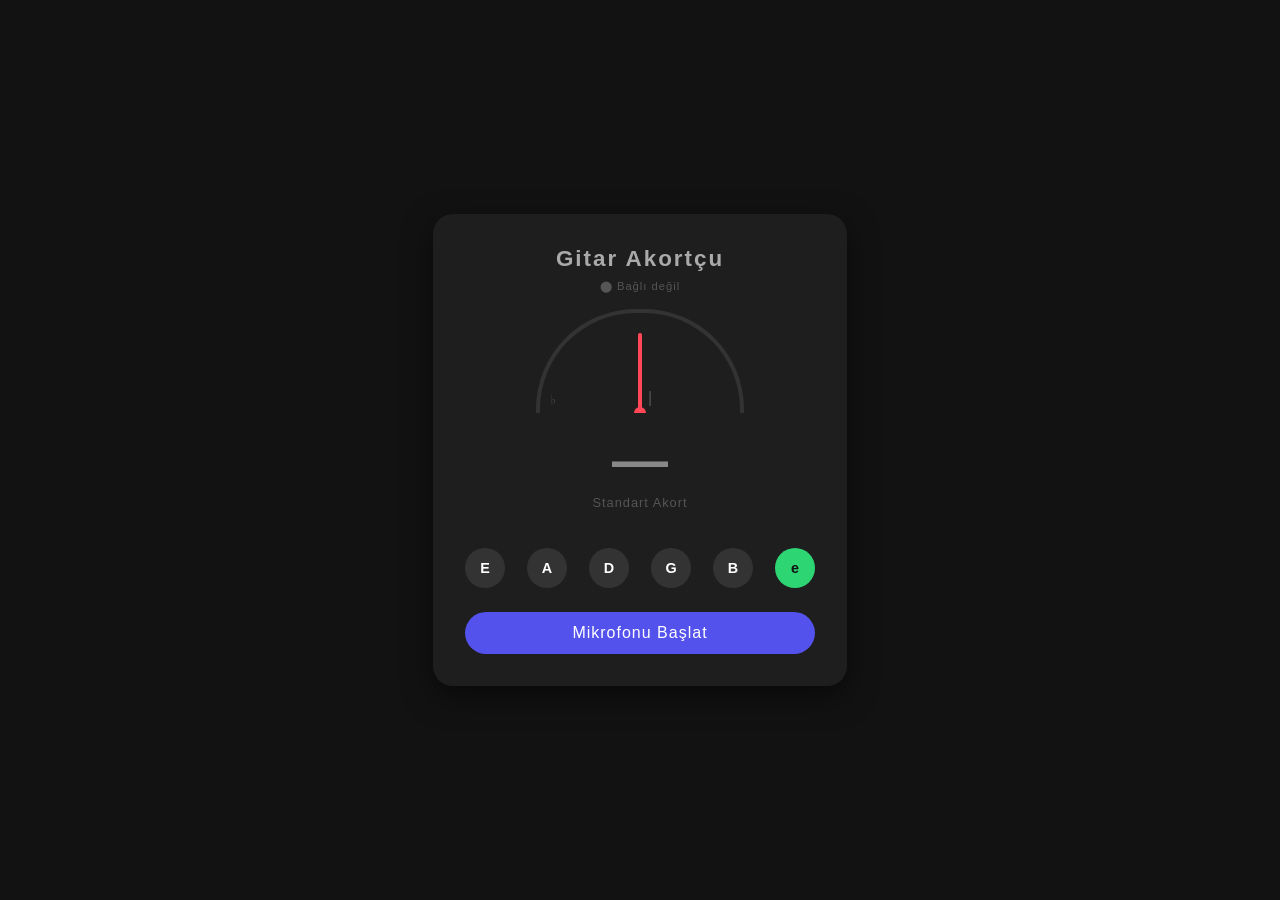
<file: index.html>
<!DOCTYPE html>
<html lang="tr">
<head>
    <meta charset="UTF-8">
    <meta name="viewport" content="width=device-width, initial-scale=1.0">
    <title>Gitar Akort Uygulaması</title>
    <link rel="stylesheet" href="style.css">
</head>
<body>

    <div class="tuner-container">
        <h1>Gitar Akortçu</h1>

        <div class="ws-status" id="ws-status">⬤ Bağlı değil</div>

        <div class="gauge">
            <div class="gauge-marks">
                <span class="mark mark-left">♭</span>
                <span class="mark mark-center">|</span>
                <span class="mark mark-right">♯</span>
            </div>
            <div class="needle" id="needle"></div>
            <div class="center-point"></div>
        </div>

        <div class="note-display">
            <span id="current-note">—</span>
            <p id="status-text">Standart Akort</p>
            <small id="freq-text"></small>
        </div>

        <div class="strings">
            <button class="string-btn" onclick="selectString(0)">E</button>
            <button class="string-btn" onclick="selectString(1)">A</button>
            <button class="string-btn" onclick="selectString(2)">D</button>
            <button class="string-btn" onclick="selectString(3)">G</button>
            <button class="string-btn" onclick="selectString(4)">B</button>
            <button class="string-btn active" onclick="selectString(5)">e</button>
        </div>

        <button class="start-btn" id="start-btn" onclick="toggleMic()">
            Mikrofonu Başlat
        </button>
    </div>

    <script>
        const WS_PROTO = location.protocol === 'https:' ? 'wss' : 'ws';
        const WS_URL   = WS_PROTO + '://' + location.host + '/ws';

        let ws          = null;
        let micRunning  = false;
        let audioCtx    = null;
        let micSource   = null;
        let processor   = null;
        let micStream   = null;
        let selectedStr = 5;
        const CHUNK     = 4096;

        function selectString(i) {
            selectedStr = i;
            document.querySelectorAll('.string-btn').forEach((b, j) =>
                b.classList.toggle('active', j === i)
            );
        }

        async function toggleMic() {
            if (!micRunning) await startMic();
            else             stopMic();
        }

        async function startMic() {
            ws = new WebSocket(WS_URL);
            ws.binaryType = 'arraybuffer';

            const opened = await new Promise(resolve => {
                ws.onopen  = () => resolve(true);
                ws.onerror = () => resolve(false);
            });

            if (!opened) {
                setWsIndicator('error');
                setStatus('Sunucuya bağlanılamadı!', 'error');
                return;
            }

            setWsIndicator('ok');

            try {
                micStream = await navigator.mediaDevices.getUserMedia({ audio: true });
            } catch(e) {
                setStatus('Mikrofon izni reddedildi!', 'error');
                ws.close();
                return;
            }

            audioCtx  = new AudioContext({ sampleRate: 44100 });
            micSource = audioCtx.createMediaStreamSource(micStream);
            processor = audioCtx.createScriptProcessor(CHUNK, 1, 1);

            processor.onaudioprocess = (e) => {
                if (ws.readyState !== WebSocket.OPEN) return;
                const samples = e.inputBuffer.getChannelData(0);
                ws.send(samples.buffer);
            };

            micSource.connect(processor);
            processor.connect(audioCtx.destination);

            ws.onmessage = (ev) => {
                try { handleData(JSON.parse(ev.data)); } catch(_) {}
            };

            ws.onclose = () => stopMic();

            micRunning = true;
            document.getElementById('start-btn').textContent = 'Durdur';
            document.getElementById('start-btn').classList.add('active');
        }

        function stopMic() {
            if (processor) { processor.disconnect(); processor = null; }
            if (micSource) { micSource.disconnect();  micSource = null; }
            if (audioCtx)  { audioCtx.close();        audioCtx  = null; }
            if (micStream) { micStream.getTracks().forEach(t => t.stop()); micStream = null; }
            if (ws && ws.readyState === WebSocket.OPEN) ws.close();

            micRunning = false;
            document.getElementById('start-btn').textContent = 'Mikrofonu Başlat';
            document.getElementById('start-btn').classList.remove('active');
            setWsIndicator('off');
            resetUI();
        }

        function setWsIndicator(state) {
            const el  = document.getElementById('ws-status');
            const map = {
                ok:    ['⬤ Bağlandı',    'ws-status ok'],
                error: ['⬤ Hata',        'ws-status error'],
                off:   ['⬤ Bağlı değil', 'ws-status'],
            };
            const [text, cls] = map[state] || map.off;
            el.textContent = text;
            el.className   = cls;
        }

        function handleData(data) {
            if (data.silent) {
                setNeedle(0);
                setStatus('Ses bekleniyor...', '');
                return;
            }
            const { note, octave, cents, freq } = data;
            document.getElementById('current-note').textContent = note + octave;
            document.getElementById('freq-text').textContent    = freq + ' Hz';
            setNeedle(cents);
            if      (Math.abs(cents) <= 5) setStatus('Tam Akort',   'in-tune');
            else if (cents > 5)            setStatus('Teli Gevset', 'sharp');
            else                           setStatus('Teli Ger',    'flat');
        }

        function setNeedle(cents) {
            const angle = Math.max(-75, Math.min(75, cents * 1.5));
            document.getElementById('needle').style.transform =
                'translateX(-50%) rotate(' + angle + 'deg)';
        }

        function setStatus(text, cls) {
            document.getElementById('status-text').textContent = text;
            document.getElementById('current-note').className  = cls;
        }

        function resetUI() {
            document.getElementById('current-note').textContent = '—';
            document.getElementById('current-note').className   = '';
            document.getElementById('freq-text').textContent    = '';
            setStatus('Standart Akort', '');
            setNeedle(0);
        }
    </script>
</body>
</html>
</file>
<file: style.css>
body {
    background-color: #121212;
    color: white;
    font-family: 'Segoe UI', sans-serif;
    display: flex;
    justify-content: center;
    align-items: center;
    height: 100vh;
    margin: 0;
}

.tuner-container {
    text-align: center;
    background: #1e1e1e;
    padding: 2rem;
    border-radius: 20px;
    box-shadow: 0 10px 30px rgba(0,0,0,0.5);
    width: 350px;
}

h1 {
    margin: 0 0 0.5rem;
    font-size: 1.4rem;
    letter-spacing: 2px;
    color: #aaa;
}

/* ─── Bağlantı durumu ─────────────────────────────────── */
.ws-status {
    font-size: 0.7rem;
    letter-spacing: 1px;
    color: #555;
    margin-bottom: 1rem;
    transition: color 0.3s;
}

.ws-status.ok    { color: #2ed573; }
.ws-status.error { color: #ff4757; }

/* ─── Gauge ───────────────────────────────────────────── */
.gauge {
    position: relative;
    width: 200px;
    height: 100px;
    border: 4px solid #333;
    border-bottom: none;
    border-radius: 100px 100px 0 0;
    margin: 0 auto 0;
    overflow: hidden;
}

/* İşaret çizgileri */
.gauge-marks {
    position: absolute;
    bottom: 6px;
    left: 0;
    width: 100%;
    display: flex;
    justify-content: space-between;
    padding: 0 10px;
    font-size: 13px;
    color: #444;
    pointer-events: none;
}

.mark-center {
    position: absolute;
    left: 50%;
    transform: translateX(-50%);
    bottom: 0;
    font-size: 16px;
    color: #555;
}

/* İğne */
.needle {
    position: absolute;
    bottom: 0;
    left: 50%;
    width: 4px;
    height: 80px;
    background: #ff4757;
    transform-origin: bottom center;
    transform: translateX(-50%) rotate(0deg);
    transition: transform 0.15s ease-out;
    border-radius: 2px 2px 0 0;
}

.center-point {
    position: absolute;
    bottom: -6px;
    left: 50%;
    width: 12px;
    height: 12px;
    background: #ff4757;
    border-radius: 50%;
    transform: translateX(-50%);
}

/* ─── Nota ekranı ─────────────────────────────────────── */
.note-display {
    margin: 1rem 0 0.5rem;
    min-height: 90px;
}

.note-display #current-note {
    font-size: 3.5rem;
    font-weight: bold;
    display: block;
    color: #888;
    transition: color 0.2s;
    line-height: 1.1;
}

/* Akort durumuna göre renkler */
.note-display #current-note.in-tune { color: #2ed573; }
.note-display #current-note.sharp   { color: #00d9ff; }
.note-display #current-note.flat    { color: #ffa502; }
.note-display #current-note.error   { color: #ff4757; }

.note-display p {
    margin: 4px 0 2px;
    font-size: 0.8rem;
    color: #555;
    letter-spacing: 1px;
}

.note-display small {
    font-size: 0.75rem;
    color: #444;
    letter-spacing: 1px;
    display: block;
    height: 16px;
}

/* ─── Tel butonları ───────────────────────────────────── */
.strings {
    display: flex;
    justify-content: space-between;
    margin-top: 20px;
    gap: 4px;
}

.string-btn {
    background: #333;
    border: none;
    color: white;
    width: 40px;
    height: 40px;
    border-radius: 50%;
    cursor: pointer;
    font-size: 0.9rem;
    font-weight: bold;
    transition: background 0.2s, transform 0.1s;
}

.string-btn:hover {
    background: #444;
    transform: scale(1.08);
}

.string-btn.active {
    background: #2ed573;
    color: #121212;
    font-weight: bold;
}

/* ─── Başlat butonu ───────────────────────────────────── */
.start-btn {
    margin-top: 24px;
    padding: 12px 25px;
    border-radius: 25px;
    border: none;
    background: #5352ed;
    color: white;
    font-size: 1rem;
    cursor: pointer;
    width: 100%;
    transition: background 0.2s, transform 0.1s;
    letter-spacing: 1px;
}

.start-btn:hover {
    background: #6c6bff;
    transform: scale(1.02);
}

.start-btn.active {
    background: #ff4757;
}

.start-btn.active:hover {
    background: #ff6b7a;
}
</file>
